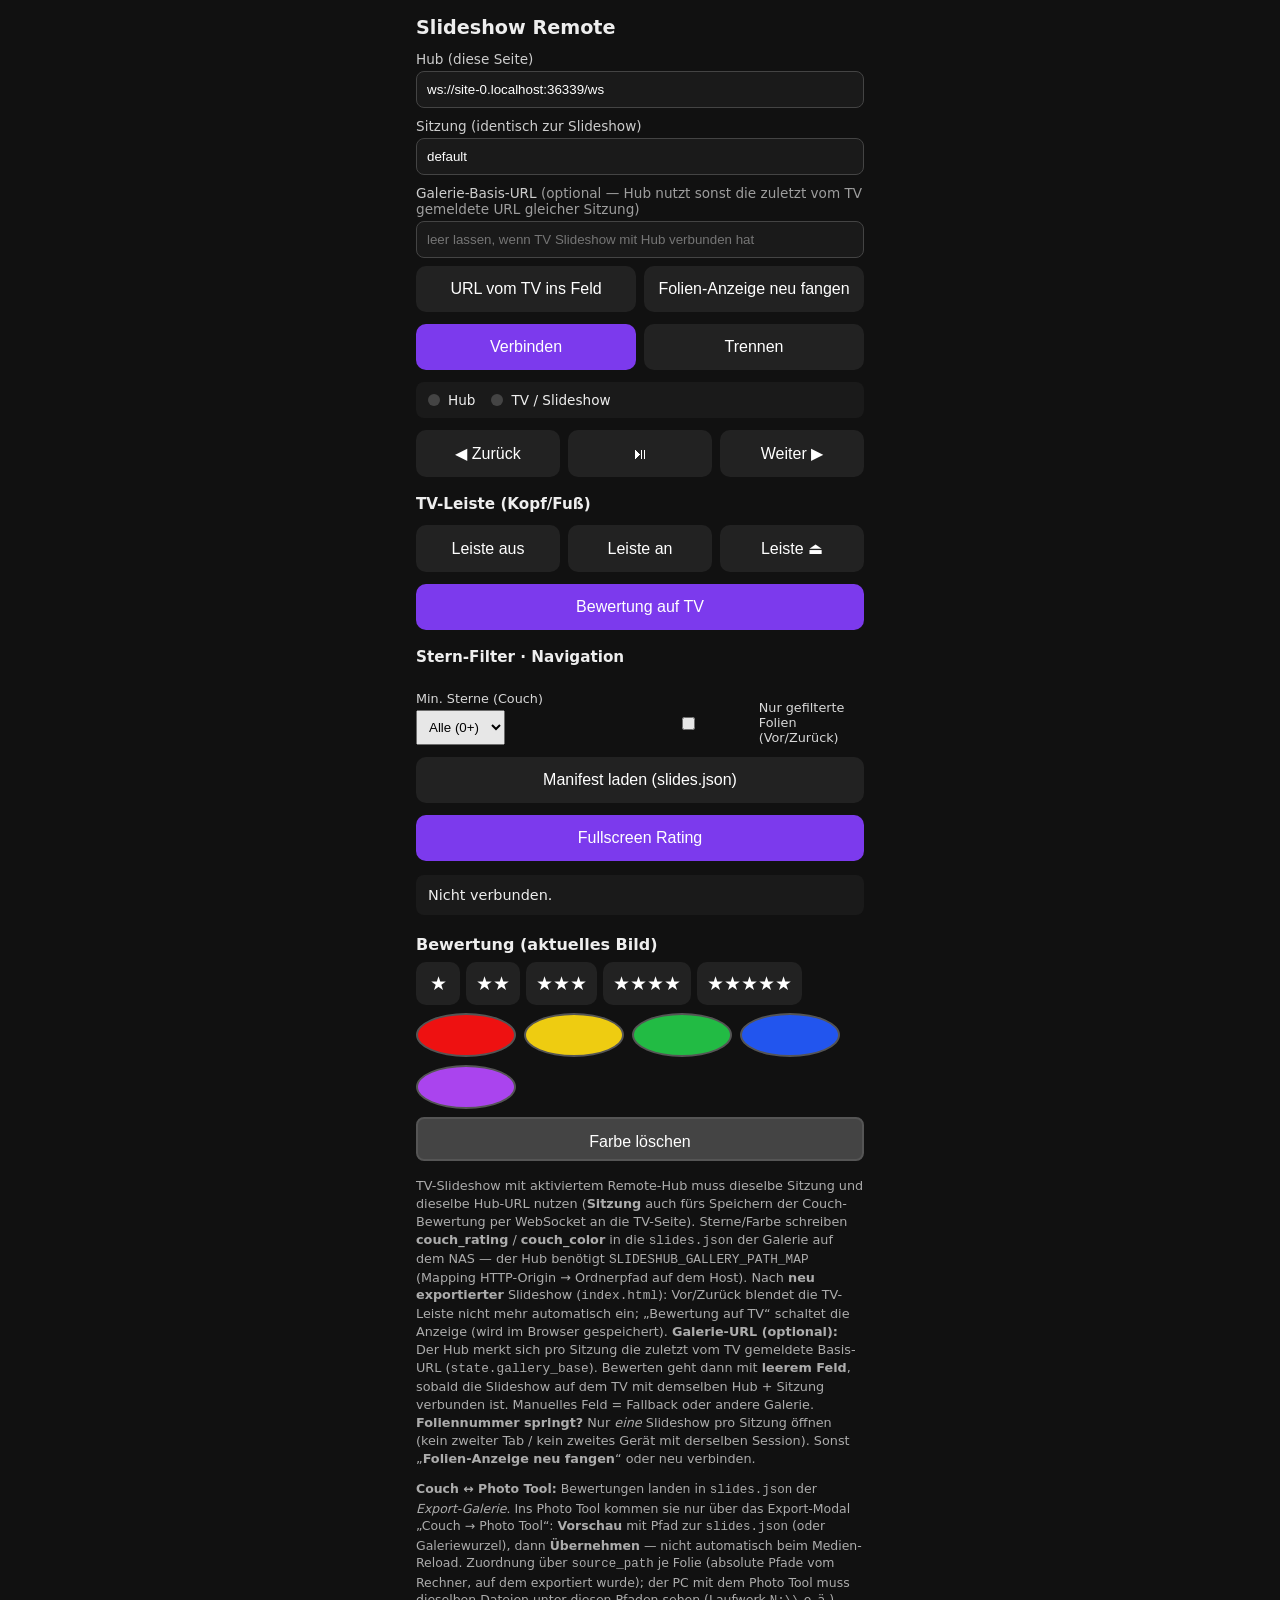
<file: slideshow_hub/static/remote.html>
<!DOCTYPE html>
<html lang="de">
<head>
  <meta charset="utf-8" />
  <meta name="viewport" content="width=device-width, initial-scale=1, maximum-scale=1, user-scalable=no" />
  <title>Slideshow Remote</title>
  <style>
    :root { --bg: #111; --card: #222; --accent: #7c3aed; --text: #eee; }
    * { box-sizing: border-box; }
    body {
      font-family: system-ui, sans-serif;
      background: var(--bg);
      color: var(--text);
      margin: 0;
      padding: 16px;
      max-width: 480px;
      margin-inline: auto;
    }
    h1 { font-size: 1.2rem; margin: 0 0 12px; }
    label { display: block; font-size: 0.85rem; opacity: 0.85; margin-top: 10px; }
    input { width: 100%; padding: 10px; margin-top: 4px; border-radius: 8px; border: 1px solid #444; background: #1a1a1a; color: #fff; }
    .row { display: flex; gap: 8px; flex-wrap: wrap; margin-top: 12px; }
    button {
      flex: 1;
      min-width: 100px;
      padding: 14px;
      border: none;
      border-radius: 10px;
      background: var(--card);
      color: #fff;
      font-size: 1rem;
      cursor: pointer;
    }
    button.primary { background: var(--accent); }
    button:active { opacity: 0.85; }
    .status { margin-top: 14px; padding: 12px; background: #1a1a1a; border-radius: 8px; font-size: 0.9rem; }
    .stars { display: flex; gap: 6px; margin-top: 8px; }
    .stars button { flex: 0 0 auto; min-width: 44px; font-size: 1.2rem; padding: 10px; }
    .colors { display: flex; gap: 8px; flex-wrap: wrap; margin-top: 8px; }
    .colors button { flex: 0 0 44px; height: 44px; border-radius: 50%; border: 2px solid #555; }
    .colors button[data-c="red"] { background: #e11; }
    .colors button[data-c="yellow"] { background: #ec1; }
    .colors button[data-c="green"] { background: #2b4; }
    .colors button[data-c="blue"] { background: #25e; }
    .colors button[data-c="purple"] { background: #a4e; }
    .colors button[data-c="clear"] { background: #444; flex: 1 1 100%; border-radius: 8px; }
    .hint { font-size: 0.8rem; opacity: 0.7; margin-top: 16px; line-height: 1.4; }
    .conn-row {
      display: flex; gap: 16px; align-items: center; flex-wrap: wrap;
      margin-top: 12px; padding: 10px 12px; background: #1a1a1a; border-radius: 8px; font-size: 0.85rem;
    }
    .conn-item { display: flex; align-items: center; gap: 8px; }
    .led {
      width: 12px; height: 12px; border-radius: 50%; flex-shrink: 0;
      background: #444;
      transition: background 0.2s, box-shadow 0.2s;
    }
    .led.on { background: #2b4; box-shadow: 0 0 8px #2b4; }
    .led.warn { background: #fa0; box-shadow: 0 0 8px #fa0; }
    .led.err { background: #c22; box-shadow: 0 0 6px #c22; }
    .led.off { background: #444; }
    #blindRatingOverlay {
      position: fixed; inset: 0; z-index: 100000;
      background: #070708; display: none; flex-direction: column;
      touch-action: none; font-family: system-ui, sans-serif;
    }
    #blindRatingOverlay.open { display: flex; }
    .br-main { flex: 1; display: flex; min-height: 0; }
    .br-strip {
      width: 28%; display: flex; flex-direction: column; min-width: 0;
    }
    .br-mid { flex: 1; min-width: 0; }
    .br-zone {
      flex: 1; background: #14141c; border: 1px solid #2a2a38;
      display: flex; align-items: center; justify-content: center;
      color: #666; font-size: 0.75rem; user-select: none;
    }
    .br-zone:active, .br-zone.br-pressed { background: #222230; }
    .br-footer {
      flex-shrink: 0; padding: 10px;
      padding-bottom: max(12px, env(safe-area-inset-bottom));
      display: flex; justify-content: center; align-items: center; gap: 12px;
      background: #0a0a10; border-top: 1px solid #222;
    }
    #brExit {
      padding: 12px 28px; border: none; border-radius: 10px;
      background: #444; color: #fff; font-size: 1rem; cursor: pointer;
    }
    #brFsOptional {
      padding: 10px 18px; border: 1px solid #555; border-radius: 10px;
      background: transparent; color: #aaa; font-size: 0.85rem; cursor: pointer;
    }
    .filter-row { margin-top: 10px; align-items: flex-end; }
    .filter-row label { font-size: 0.8rem; opacity: 0.9; margin-top: 0; }
    .filter-row select { margin-top: 4px; padding: 8px; }
  </style>
</head>
<body>
  <h1>Slideshow Remote</h1>

  <label>Hub (diese Seite)</label>
  <input id="hubWs" type="text" placeholder="ws://192.168.0.100:8090/ws" autocomplete="off" />

  <label>Sitzung (identisch zur Slideshow)</label>
  <input id="session" type="text" value="default" autocomplete="off" />

  <label>Galerie-Basis-URL <span style="opacity:0.75">(optional — Hub nutzt sonst die zuletzt vom TV gemeldete URL gleicher Sitzung)</span></label>
  <input id="galleryBase" type="text" placeholder="leer lassen, wenn TV Slideshow mit Hub verbunden hat" autocomplete="off" />
  <div class="row" style="margin-top: 8px;">
    <button type="button" id="btnGalleryFromTv" title="URL ins Feld kopieren (Anzeige/Manual-Fallback)">URL vom TV ins Feld</button>
    <button type="button" id="btnResetTvSource" title="Wenn die Foliennummer springt: zweiter Slideshow-Tab oder alte TV-Verbindung — Quelle neu sperren">Folien-Anzeige neu fangen</button>
  </div>

  <div class="row">
    <button type="button" class="primary" id="btnConnect">Verbinden</button>
    <button type="button" id="btnDisconnect">Trennen</button>
  </div>

  <div class="conn-row" id="connRow" title="Grün Hub = mit Server verbunden. Grün TV = Slideshow meldet Folie (state). Gelb TV = Hub ok, aber keine TV-Meldung (falsche Sitzung, alte index.html, oder TV offline).">
    <div class="conn-item"><span class="led off" id="ledHub"></span> Hub</div>
    <div class="conn-item"><span class="led off" id="ledTv"></span> TV / Slideshow</div>
  </div>

  <div class="row">
    <button type="button" id="btnPrev">◀ Zurück</button>
    <button type="button" id="btnToggle">⏯</button>
    <button type="button" id="btnNext">Weiter ▶</button>
  </div>

  <h2 style="font-size:0.95rem;margin:18px 0 6px">TV-Leiste (Kopf/Fuß)</h2>
  <div class="row">
    <button type="button" id="btnChromeHide" title="Blendet Steuerleiste auf dem TV aus (Remote springt nicht mehr ein)">Leiste aus</button>
    <button type="button" id="btnChromeShow">Leiste an</button>
    <button type="button" id="btnChromeToggle">Leiste ⏏</button>
  </div>
  <div class="row">
    <button type="button" class="primary" id="btnHudToggle" title="Sterne/Farbe unten rechts auf dem TV (wird pro Galerie-URL gespeichert)">Bewertung auf TV</button>
  </div>

  <h2 style="font-size:0.95rem;margin:18px 0 6px">Stern-Filter · Navigation</h2>
  <div class="row filter-row">
    <label style="flex:1;min-width:120px">Min. Sterne (Couch)
      <select id="minStarsFilter">
        <option value="0" selected>Alle (0+)</option>
        <option value="1">≥ 1 ★</option>
        <option value="2">≥ 2 ★</option>
        <option value="3">≥ 3 ★</option>
        <option value="4">≥ 4 ★</option>
        <option value="5">5 ★</option>
      </select>
    </label>
    <label style="display:flex;align-items:center;gap:8px;margin-top:24px;cursor:pointer">
      <input type="checkbox" id="filterNavEnabled" />
      Nur gefilterte Folien (Vor/Zurück)
    </label>
  </div>
  <div class="row">
    <button type="button" id="btnReloadSlides">Manifest laden (slides.json)</button>
  </div>
  <div class="row">
    <button type="button" class="primary" id="btnBlindRating" title="Große Rand-Touchflächen für Nutzung ohne aufs Display zu schauen">Fullscreen Rating</button>
  </div>

  <div class="status" id="status">Nicht verbunden.</div>
  <div class="status" id="tvAutoplayLine" style="margin-top:8px;font-size:0.88rem;opacity:0.92;display:none" aria-live="polite"></div>

  <h2 style="font-size:1rem;margin:20px 0 8px">Bewertung (aktuelles Bild)</h2>
  <div class="stars" id="stars"></div>
  <div class="colors" id="colors"></div>

  <p class="hint">
    TV-Slideshow mit aktiviertem Remote-Hub muss dieselbe Sitzung und dieselbe Hub-URL nutzen (<strong>Sitzung</strong> auch fürs Speichern der Couch-Bewertung per WebSocket an die TV-Seite).
    Sterne/Farbe schreiben <strong>couch_rating</strong> / <strong>couch_color</strong> in die <code>slides.json</code> der Galerie auf dem NAS — der Hub benötigt <code>SLIDESHUB_GALLERY_PATH_MAP</code> (Mapping HTTP-Origin → Ordnerpfad auf dem Host).
    Nach <strong>neu exportierter</strong> Slideshow (<code>index.html</code>): Vor/Zurück blendet die TV-Leiste nicht mehr automatisch ein; „Bewertung auf TV“ schaltet die Anzeige (wird im Browser gespeichert).
    <strong>Galerie-URL (optional):</strong> Der Hub merkt sich pro Sitzung die zuletzt vom TV gemeldete Basis-URL (<code>state.gallery_base</code>). Bewerten geht dann mit <strong>leerem Feld</strong>, sobald die Slideshow auf dem TV mit demselben Hub + Sitzung verbunden ist. Manuelles Feld = Fallback oder andere Galerie.
    <strong>Foliennummer springt?</strong> Nur <em>eine</em> Slideshow pro Sitzung öffnen (kein zweiter Tab / kein zweites Gerät mit derselben Session). Sonst „<strong>Folien-Anzeige neu fangen</strong>“ oder neu verbinden.
  </p>
  <p class="hint" style="margin-top:12px;font-size:0.78rem;">
    <strong>Couch ↔ Photo Tool:</strong> Bewertungen landen in <code>slides.json</code> der <em>Export-Galerie</em>. Ins Photo Tool kommen sie nur über das Export-Modal „Couch → Photo Tool“: <strong>Vorschau</strong> mit Pfad zur <code>slides.json</code> (oder Galeriewurzel), dann <strong>Übernehmen</strong> — nicht automatisch beim Medien-Reload.
    Zuordnung über <code>source_path</code> je Folie (absolute Pfade vom Rechner, auf dem exportiert wurde); der PC mit dem Photo Tool muss dieselben Dateien unter diesen Pfaden sehen (Laufwerk <code>N:\\</code> o. ä.).
  </p>

  <div id="blindRatingOverlay" aria-hidden="true">
    <div class="br-main">
      <div class="br-strip br-left">
        <div class="br-zone" data-q="LU" title="Sterne +1">★ +<br/>oben</div>
        <div class="br-zone" data-q="LD" title="Sterne −1">★ −<br/>unten</div>
      </div>
      <div class="br-mid"></div>
      <div class="br-strip br-right">
        <div class="br-zone" data-q="RU" title="Weiter">▶<br/>oben</div>
        <div class="br-zone" data-q="RD" title="Zurück">◀<br/>unten</div>
      </div>
    </div>
    <div class="br-footer">
      <button type="button" id="brFsOptional" title="Echter Browser-Vollbild (nach Nutzer-Geste)">Vollbild</button>
      <button type="button" id="brExit">Beenden</button>
    </div>
  </div>

  <script>
    let ws = null;
    let currentIndex = 0;
    let totalSlides = 0;
    let lastTvStateAt = 0;
    let lastGalleryBaseFromTv = '';
    let expectTvGalleryFill = false;
    /** Nur state von einer TV-Tab-Instanz; sonst springt die Folienzeile bei zwei Tabs. */
    let lockedTvInstance = null;
    let lastAppliedStateSeq = -1;
    var GALLERY_BASE_LS = 'slideshowRemoteGalleryBase';
    let slidesCache = null;
    let eligibleIndices = [];

    function ensureHttpGalleryUrl(s) {
      var u = String(s || '').trim();
      if (!u) return '';
      if (/^https?:\/\//i.test(u)) return u;
      if (/^\/\//.test(u)) return 'http:' + u;
      if (/^(file|data|blob):/i.test(u)) return u;
      if (!/^[a-z][a-z0-9+.-]*:/i.test(u))
        return 'http://' + u.replace(/^\/+/, '');
      return u;
    }

    function normalizeGalleryBase(s) {
      if (!s || !String(s).trim()) return '';
      var u = ensureHttpGalleryUrl(String(s).trim());
      return u.replace(/\/+$/, '') + '/';
    }

    function applyGalleryBaseInput(s) {
      var el = document.getElementById('galleryBase');
      if (!el) return;
      var n = normalizeGalleryBase(s);
      if (!n) return;
      el.value = n;
      try { localStorage.setItem(GALLERY_BASE_LS, n); } catch (e) {}
    }

    function applyRemoteQueryParams() {
      try {
        var q = new URLSearchParams(location.search);
        var g = q.get('gallery');
        var s = q.get('session');
        var hub = q.get('hubWs');
        if (g) applyGalleryBaseInput(g);
        if (s) {
          var sel = document.getElementById('session');
          if (sel) sel.value = String(s).trim() || 'default';
        }
        if (hub) {
          var hel = document.getElementById('hubWs');
          if (hel) hel.value = String(hub).trim();
        }
      } catch (e) {}
    }

    applyRemoteQueryParams();

    (function initGalleryBaseFromStorage() {
      try {
        var gel = document.getElementById('galleryBase');
        if (gel && gel.value.trim()) return;
        var saved = localStorage.getItem(GALLERY_BASE_LS);
        if (saved && gel) gel.value = saved;
      } catch (e) {}
    })();

    function refreshConnLeds() {
      var hubOn = ws && ws.readyState === WebSocket.OPEN;
      var hubConnecting = ws && ws.readyState === WebSocket.CONNECTING;
      var hubEl = document.getElementById('ledHub');
      if (hubEl) hubEl.className = 'led ' + (hubOn ? 'on' : hubConnecting ? 'warn' : 'off');
      var tvEl = document.getElementById('ledTv');
      if (!tvEl) return;
      if (!hubOn) {
        tvEl.className = 'led off';
        return;
      }
      var age = lastTvStateAt ? (Date.now() - lastTvStateAt) : 999999;
      if (lastTvStateAt && age < 5000) tvEl.className = 'led on';
      else tvEl.className = 'led warn';
    }

    setInterval(refreshConnLeds, 800);

    function defaultHubWs() {
      const p = location.protocol === 'https:' ? 'wss:' : 'ws:';
      return p + '//' + location.host + '/ws';
    }

    (function initHubWsDefault() {
      var hel = document.getElementById('hubWs');
      if (hel && !hel.value.trim()) hel.value = defaultHubWs();
    })();

    function slidesJsonUrl() {
      let b = document.getElementById('galleryBase').value.trim().replace(/\/+$/, '');
      if (!b) return '';
      b = ensureHttpGalleryUrl(b).replace(/\/+$/, '');
      return b + '/slides.json';
    }

    function sessionIdForApi() {
      return document.getElementById('session').value.trim() || 'default';
    }

    function setStatus(t) {
      document.getElementById('status').textContent = t;
    }

    function sendCmd(action, extra) {
      if (!ws || ws.readyState !== WebSocket.OPEN) return;
      ws.send(JSON.stringify(Object.assign({ type: 'cmd', action: action, from: 'remote' }, extra || {})));
    }

    var BLIND_DEBOUNCE_MS = 250;
    var blindLastByQ = { LU: 0, LD: 0, RU: 0, RD: 0 };

    function rebuildEligible() {
      eligibleIndices = [];
      if (!slidesCache || !slidesCache.length) return;
      var sel = document.getElementById('minStarsFilter');
      var m = sel ? parseInt(sel.value, 10) : 0;
      if (isNaN(m)) m = 0;
      for (var i = 0; i < slidesCache.length; i++) {
        var s = slidesCache[i];
        var r = s.couch_rating != null ? Number(s.couch_rating) : 0;
        if (r >= m) eligibleIndices.push(i);
      }
    }

    function refreshSlidesFromHub() {
      var params = new URLSearchParams();
      params.set('session_id', sessionIdForApi());
      var u = slidesJsonUrl();
      if (u) params.set('slides_json_url', u);
      return fetch(location.origin + '/api/slides-json?' + params.toString())
        .then(function (r) { return r.json().then(function (j) { return { ok: r.ok, j: j }; }); })
        .then(function (x) {
          if (!x.ok) {
            var d = x.j.detail;
            if (Array.isArray(d)) d = d.map(function (e) { return e.msg || e; }).join('; ');
            throw new Error(d || JSON.stringify(x.j));
          }
          slidesCache = x.j.slides || [];
          rebuildEligible();
          setStatus('Manifest: ' + slidesCache.length + ' Folien · ' + eligibleIndices.length + ' mit Filter');
        })
        .catch(function (e) { setStatus('Manifest-Fehler: ' + e.message); });
    }

    function maybeSyncFilterPosition() {
      var en = document.getElementById('filterNavEnabled');
      if (!en || !en.checked || !eligibleIndices.length) return;
      var pos = eligibleIndices.indexOf(currentIndex);
      if (pos >= 0) return;
      for (var p = 0; p < eligibleIndices.length; p++) {
        if (eligibleIndices[p] >= currentIndex) {
          sendCmd('goto', { index: eligibleIndices[p] });
          return;
        }
      }
      sendCmd('goto', { index: eligibleIndices[eligibleIndices.length - 1] });
    }

    function navNextFiltered() {
      var en = document.getElementById('filterNavEnabled');
      if (!en || !en.checked || !eligibleIndices.length) {
        sendCmd('next');
        return;
      }
      var pos = eligibleIndices.indexOf(currentIndex);
      if (pos < 0) pos = -1;
      var np = pos + 1;
      if (np < eligibleIndices.length) {
        sendCmd('goto', { index: eligibleIndices[np] });
      } else {
        sendCmd('next');
      }
    }

    function navPrevFiltered() {
      var en = document.getElementById('filterNavEnabled');
      if (!en || !en.checked || !eligibleIndices.length) {
        sendCmd('prev');
        return;
      }
      var pos = eligibleIndices.indexOf(currentIndex);
      if (pos < 0) {
        sendCmd('prev');
        return;
      }
      if (pos > 0) {
        sendCmd('goto', { index: eligibleIndices[pos - 1] });
      } else {
        sendCmd('prev');
      }
    }

    function rateDelta(delta) {
      var url = slidesJsonUrl();
      var body = {
        slide_index: currentIndex,
        session_id: sessionIdForApi(),
        rating_delta: delta
      };
      if (url) body.slides_json_url = url;
      fetch(location.origin + '/api/rate', {
        method: 'POST',
        headers: { 'Content-Type': 'application/json' },
        body: JSON.stringify(body)
      })
        .then(function (r) { return r.json().then(function (j) { return { ok: r.ok, j: j }; }); })
        .then(function (x) {
          if (!x.ok) {
            var d = x.j.detail;
            if (Array.isArray(d)) d = d.map(function (e) { return e.msg || e; }).join('; ');
            throw new Error(d || JSON.stringify(x.j));
          }
          setStatus('Δ-Bewertung Folie ' + (currentIndex + 1) + ' ✓');
        })
        .catch(function (e) { setStatus('Fehler: ' + e.message); });
    }

    function blindZoneTap(q) {
      if (!ws || ws.readyState !== WebSocket.OPEN) {
        setStatus('Nicht verbunden.');
        return;
      }
      var now = Date.now();
      if (now - blindLastByQ[q] < BLIND_DEBOUNCE_MS) return;
      blindLastByQ[q] = now;
      sendCmd('blind_tap', { quadrant: q });
      if (q === 'LU') rateDelta(1);
      else if (q === 'LD') rateDelta(-1);
      else if (q === 'RU') navNextFiltered();
      else if (q === 'RD') navPrevFiltered();
    }

    document.getElementById('btnConnect').onclick = function () {
      const base = document.getElementById('hubWs').value.trim().replace(/\/+$/, '');
      const session = document.getElementById('session').value.trim() || 'default';
      if (!base) { setStatus('Hub-URL fehlt'); return; }
      const url = base + '/' + encodeURIComponent(session);
      if (ws) { try { ws.close(); } catch (e) {} }
      ws = new WebSocket(url);
      ws.onopen = function () {
        setStatus('Verbunden: ' + url);
        expectTvGalleryFill = true;
        lockedTvInstance = null;
        lastAppliedStateSeq = -1;
        ws.send(JSON.stringify({ type: 'hello', role: 'remote' }));
      };
      ws.onclose = function () { setStatus('Verbindung getrennt.'); };
      ws.onerror = function () { setStatus('WebSocket-Fehler.'); };
      ws.onmessage = function (ev) {
        try {
          const msg = JSON.parse(ev.data);
          if (msg.type === 'state') {
            if (msg.tv_instance && lockedTvInstance != null && msg.tv_instance !== lockedTvInstance) {
              return;
            }
            if (msg.tv_instance && lockedTvInstance == null) {
              lockedTvInstance = msg.tv_instance;
            }
            if (typeof msg.state_seq === 'number') {
              if (msg.state_seq <= lastAppliedStateSeq) {
                return;
              }
              lastAppliedStateSeq = msg.state_seq;
            }
            lastTvStateAt = Date.now();
            currentIndex = msg.index;
            totalSlides = msg.total || totalSlides;
            var line = 'Folie ' + (currentIndex + 1) + ' / ' + totalSlides + (msg.playing ? ' ▶' : ' ⏸');
            if (msg.gallery_base) {
              lastGalleryBaseFromTv = msg.gallery_base;
              var gbEl = document.getElementById('galleryBase');
              if (gbEl && (!gbEl.value.trim() || expectTvGalleryFill)) {
                applyGalleryBaseInput(msg.gallery_base);
                line += ' · Galerie-URL vom TV';
              }
              expectTvGalleryFill = false;
            } else if (expectTvGalleryFill) {
              line += ' · Keine gallery_base – Slideshow auf NAS neu exportieren (Photo Tool)';
              expectTvGalleryFill = false;
            }
            setStatus(line);
            var tap = document.getElementById('tvAutoplayLine');
            if (tap) {
              if (!('min_couch_stars' in msg)) {
                tap.style.display = 'block';
                tap.textContent = 'Hinweis: Ältere TV-Slideshow — für Autoplay-Zeile hier bitte Galerie neu exportieren.';
              } else {
                var mn = typeof msg.min_couch_stars === 'number' ? msg.min_couch_stars : parseInt(msg.min_couch_stars, 10);
                if (!isNaN(mn) && mn > 0) {
                  tap.style.display = 'block';
                  var pl = msg.progress_line ? String(msg.progress_line) : '';
                  tap.textContent = 'TV Autoplay: ≥' + mn + '★ — Fortschritt ' + (pl || '—');
                } else {
                  tap.style.display = 'block';
                  tap.textContent = 'TV Autoplay: alle Folien (kein Mindest-★-Filter auf dem TV)';
                }
              }
            }
            maybeSyncFilterPosition();
          }
          if (msg.type === 'rated' && msg.ok) {
            var si = msg.slide_index != null ? msg.slide_index : currentIndex;
            if (slidesCache && si >= 0 && si < slidesCache.length) {
              if (msg.couch_rating !== undefined) slidesCache[si].couch_rating = msg.couch_rating;
              if (msg.couch_color !== undefined) slidesCache[si].couch_color = msg.couch_color;
              rebuildEligible();
            }
            setStatus('Gespeichert: Folie ' + (si + 1));
          }
        } catch (e) {}
      };
    };

    document.getElementById('btnDisconnect').onclick = function () {
      if (ws) { ws.close(); ws = null; }
      lastTvStateAt = 0;
      var tap = document.getElementById('tvAutoplayLine');
      if (tap) { tap.style.display = 'none'; tap.textContent = ''; }
      setStatus('Getrennt.');
    };

    document.getElementById('btnPrev').onclick = function () { navPrevFiltered(); };
    document.getElementById('btnNext').onclick = function () { navNextFiltered(); };
    document.getElementById('btnToggle').onclick = function () { sendCmd('toggle'); };

    document.getElementById('btnChromeHide').onclick = function () { sendCmd('hide_chrome'); };
    document.getElementById('btnChromeShow').onclick = function () { sendCmd('show_chrome'); };
    document.getElementById('btnChromeToggle').onclick = function () { sendCmd('toggle_chrome'); };
    document.getElementById('btnHudToggle').onclick = function () { sendCmd('toggle_rating_hud'); };

    document.getElementById('btnResetTvSource').onclick = function () {
      lockedTvInstance = null;
      lastAppliedStateSeq = -1;
      setStatus('TV-Quelle zurückgesetzt — nächste Folien-Meldung bestimmt die Anzeige neu.');
    };

    document.getElementById('btnGalleryFromTv').onclick = function () {
      if (!lastGalleryBaseFromTv) {
        setStatus('Noch keine TV-URL (Slideshow neu exportieren mit Hub, TV verbinden warten).');
        return;
      }
      applyGalleryBaseInput(lastGalleryBaseFromTv);
      setStatus('Galerie-URL gesetzt: ' + normalizeGalleryBase(lastGalleryBaseFromTv));
    };

    document.getElementById('galleryBase').addEventListener('change', function () {
      var v = this.value.trim();
      if (v) try { localStorage.setItem(GALLERY_BASE_LS, normalizeGalleryBase(v)); } catch (e) {}
    });

    document.getElementById('minStarsFilter').addEventListener('change', function () {
      rebuildEligible();
      setStatus('Filter: ' + eligibleIndices.length + ' Folien');
      maybeSyncFilterPosition();
    });

    document.getElementById('filterNavEnabled').addEventListener('change', function () {
      if (this.checked && (!slidesCache || !slidesCache.length)) {
        refreshSlidesFromHub();
      } else {
        maybeSyncFilterPosition();
      }
    });

    document.getElementById('btnReloadSlides').onclick = function () { refreshSlidesFromHub(); };

    (function initBlindOverlay() {
      var ov = document.getElementById('blindRatingOverlay');
      var exitBtn = document.getElementById('brExit');
      var fsBtn = document.getElementById('brFsOptional');
      var openBtn = document.getElementById('btnBlindRating');
      if (!ov || !exitBtn || !openBtn) return;
      openBtn.onclick = function () {
        if (!ws || ws.readyState !== WebSocket.OPEN) {
          setStatus('Zuerst mit Hub verbinden.');
          return;
        }
        ov.classList.add('open');
        ov.setAttribute('aria-hidden', 'false');
      };
      exitBtn.onclick = function () {
        ov.classList.remove('open');
        ov.setAttribute('aria-hidden', 'true');
        if (document.fullscreenElement === ov) {
          try { document.exitFullscreen(); } catch (e) {}
        }
      };
      if (fsBtn) {
        fsBtn.onclick = function () {
          if (!document.fullscreenElement) {
            ov.requestFullscreen().catch(function () { setStatus('Vollbild nicht verfügbar'); });
          } else {
            document.exitFullscreen();
          }
        };
      }
      ov.querySelectorAll('.br-zone').forEach(function (z) {
        var q = z.getAttribute('data-q');
        if (!q) return;
        function down() { z.classList.add('br-pressed'); }
        function up() { z.classList.remove('br-pressed'); }
        z.addEventListener('pointerdown', down);
        z.addEventListener('pointerup', function (e) {
          e.preventDefault();
          up();
          blindZoneTap(q);
        });
        z.addEventListener('pointercancel', up);
        z.addEventListener('pointerleave', function (e) {
          if (e.buttons === 0) up();
        });
      });
    })();

    const starsEl = document.getElementById('stars');
    for (let s = 1; s <= 5; s++) {
      const b = document.createElement('button');
      b.type = 'button';
      b.textContent = '★'.repeat(s);
      b.onclick = function () { rate(s, null); };
      starsEl.appendChild(b);
    }

    const colEl = document.getElementById('colors');
    ['red', 'yellow', 'green', 'blue', 'purple'].forEach(function (c) {
      const b = document.createElement('button');
      b.type = 'button';
      b.dataset.c = c;
      b.title = c;
      b.onclick = function () { rate(null, c); };
      colEl.appendChild(b);
    });
    const clearB = document.createElement('button');
    clearB.type = 'button';
    clearB.dataset.c = 'clear';
    clearB.textContent = 'Farbe löschen';
    clearB.onclick = function () { rate(null, 'none'); };
    colEl.appendChild(clearB);

    function rate(rating, color) {
      const url = slidesJsonUrl();
      const body = {
        slide_index: currentIndex,
        session_id: sessionIdForApi()
      };
      if (url) body.slides_json_url = url;
      if (rating != null) body.rating = rating;
      if (color != null) body.color = color;
      fetch(location.origin + '/api/rate', {
        method: 'POST',
        headers: { 'Content-Type': 'application/json' },
        body: JSON.stringify(body)
      })
        .then(function (r) { return r.json().then(function (j) { return { ok: r.ok, j: j }; }); })
        .then(function (x) {
          if (!x.ok) {
            var d = x.j.detail;
            if (Array.isArray(d)) d = d.map(function (e) { return e.msg || e; }).join('; ');
            throw new Error(d || JSON.stringify(x.j));
          }
          setStatus('Bewertung: Folie ' + (currentIndex + 1) + ' ✓');
        })
        .catch(function (e) { setStatus('Fehler: ' + e.message); });
    }
  </script>
</body>
</html>
</file>
